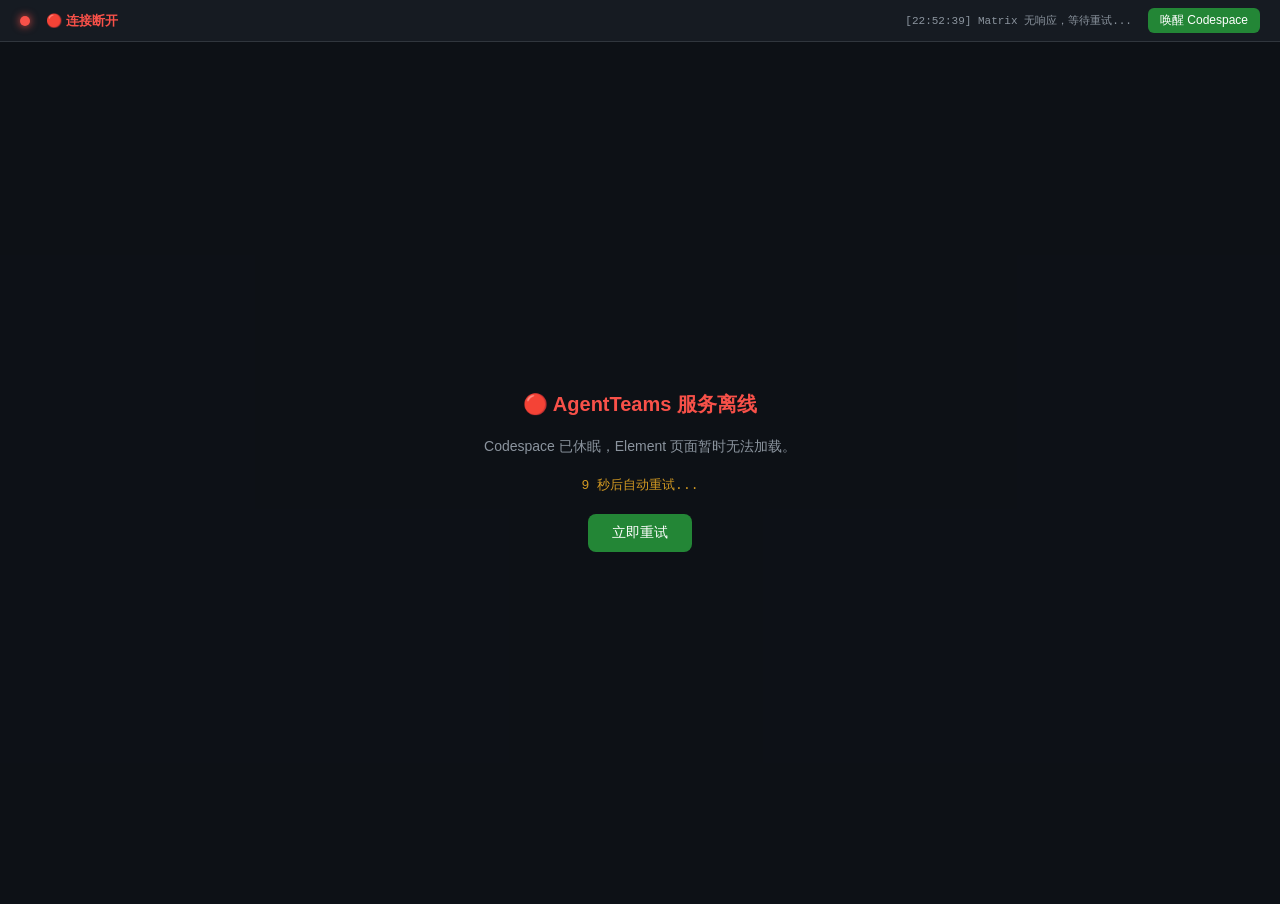
<file: watchdog.html>
<!DOCTYPE html>
<html lang="zh">
<head>
<meta charset="UTF-8">
<meta name="viewport" content="width=device-width, initial-scale=1.0">
<title>EnergyMesh AgentTeams Watchdog</title>
<style>
  * { margin: 0; padding: 0; box-sizing: border-box; }
  body {
    font-family: -apple-system, BlinkMacSystemFont, "Segoe UI", Roboto, sans-serif;
    background: #0d1117;
    color: #c9d1d9;
    height: 100vh;
    display: flex;
    flex-direction: column;
    overflow: hidden;
  }
  .status-bar {
    display: flex;
    align-items: center;
    gap: 16px;
    padding: 8px 20px;
    background: #161b22;
    border-bottom: 1px solid #30363d;
    font-size: 13px;
  }
  .status-dot {
    width: 10px; height: 10px; border-radius: 50%;
    transition: background 0.3s, box-shadow 0.3s;
  }
  .status-dot.green {
    background: #3fb950;
    box-shadow: 0 0 8px #3fb950;
  }
  .status-dot.yellow {
    background: #d29922;
    box-shadow: 0 0 8px #d29922;
  }
  .status-dot.red {
    background: #f85149;
    box-shadow: 0 0 8px #f85149;
  }
  .status-text { font-weight: 600; }
  .status-text.green { color: #3fb950; }
  .status-text.yellow { color: #d29922; }
  .status-text.red { color: #f85149; }
  .spacer { flex: 1; }
  .action-btn {
    background: #238636;
    color: white;
    border: none;
    padding: 4px 12px;
    border-radius: 6px;
    font-size: 12px;
    cursor: pointer;
    opacity: 0.6;
    pointer-events: none;
  }
  .action-btn.active {
    opacity: 1;
    pointer-events: auto;
  }
  .action-btn.active:hover { background: #2ea043; }
  .log-panel {
    font-size: 11px;
    font-family: "SF Mono", "Monaco", "Inconsolata", monospace;
    color: #8b949e;
    max-width: 300px;
    overflow: hidden;
    text-overflow: ellipsis;
    white-space: nowrap;
  }
  .main {
    flex: 1;
    position: relative;
  }
  iframe {
    width: 100%;
    height: 100%;
    border: none;
  }
  .overlay {
    position: absolute;
    inset: 0;
    display: flex;
    flex-direction: column;
    align-items: center;
    justify-content: center;
    background: rgba(13,17,23,0.95);
    z-index: 10;
    gap: 20px;
  }
  .overlay h2 {
    font-size: 20px;
    color: #f85149;
  }
  .overlay p {
    color: #8b949e;
    font-size: 14px;
  }
  .overlay .retry-btn {
    background: #238636;
    color: white;
    border: none;
    padding: 10px 24px;
    border-radius: 8px;
    font-size: 14px;
    cursor: pointer;
    transition: background 0.2s;
  }
  .overlay .retry-btn:hover { background: #2ea043; }
  .overlay .countdown {
    font-family: monospace;
    color: #d29922;
    font-size: 13px;
  }
</style>
</head>
<body>

<div class="status-bar" id="statusBar">
  <div class="status-dot red" id="statusDot"></div>
  <div class="status-text red" id="statusText">Codespace 休眠中</div>
  <div class="spacer"></div>
  <div class="log-panel" id="logPanel">等待检测...</div>
  <button class="action-btn" id="wakeBtn" onclick="forceWake()">唤醒 Codespace</button>
</div>

<div class="main" id="main">
  <div class="overlay" id="overlay">
    <h2>🔴 AgentTeams 服务离线</h2>
    <p>Codespace 已休眠，Element 页面暂时无法加载。</p>
    <div class="countdown" id="countdown">10 秒后自动重试...</div>
    <button class="retry-btn" id="retryBtn" onclick="checkAndLoad()">立即重试</button>
  </div>
  <iframe id="elementFrame" src=""></iframe>
</div>

<script>
const MATRIX_URL = 'http://127.0.0.1:18080/_matrix/client/versions';
const ELEMENT_URL = 'http://127.0.0.1:18088/#/room/#agentteams-manager-default:matrix-local.agentteams.io:18080';
const CHECK_INTERVAL = 30000; // 30 秒检测一次
const WAKE_RETRY_INTERVAL = 10000; // 休眠时每 10 秒唤醒一次
const PING_INTERVAL = 300000; // 每 5 分钟主动 ping，保持流量

let connected = false;
let autoRetryTimer = null;
let pingTimer = null;
let checkTimer = null;

function setStatus(state, text) {
  const dot = document.getElementById('statusDot');
  const txt = document.getElementById('statusText');
  dot.className = 'status-dot ' + state;
  txt.className = 'status-text ' + state;
  txt.textContent = text;
}

function log(msg) {
  const el = document.getElementById('logPanel');
  const time = new Date().toLocaleTimeString('zh-CN', {hour12:false});
  el.textContent = `[${time}] ${msg}`;
}

async function probeMatrix() {
  try {
    const ctrl = new AbortController();
    const timer = setTimeout(() => ctrl.abort(), 8000);
    const res = await fetch(MATRIX_URL, { method: 'GET', signal: ctrl.signal, mode: 'no-cors' });
    clearTimeout(timer);
    // no-cors 下 res.ok 不可靠，用 res.type 判断：opaque 说明请求发出了
    return res.type === 'opaque' || res.ok || res.status === 0;
  } catch (e) {
    return false;
  }
}

async function checkAndLoad() {
  clearTimeout(autoRetryTimer);
  log('检测 Matrix 连接...');

  const ok = await probeMatrix();

  if (ok) {
    if (!connected) {
      connected = true;
      setStatus('green', '🟢 服务在线');
      document.getElementById('overlay').style.display = 'none';
      document.getElementById('elementFrame').src = ELEMENT_URL;
      document.getElementById('wakeBtn').classList.remove('active');
      log('Matrix 连通，加载 Element...');
      startPing();
    } else {
      log('心跳 OK，服务在线');
    }
  } else {
    connected = false;
    setStatus('red', '🔴 连接断开');
    document.getElementById('overlay').style.display = 'flex';
    document.getElementById('elementFrame').src = '';
    document.getElementById('wakeBtn').classList.add('active');
    log('Matrix 无响应，等待重试...');
    startCountdown(WAKE_RETRY_INTERVAL / 1000);
  }
}

function startCountdown(seconds) {
  const el = document.getElementById('countdown');
  let remaining = seconds;
  el.textContent = `${remaining} 秒后自动重试...`;
  const timer = setInterval(() => {
    remaining--;
    if (remaining <= 0) {
      clearInterval(timer);
    } else {
      el.textContent = `${remaining} 秒后自动重试...`;
    }
  }, 1000);
  autoRetryTimer = setTimeout(() => {
    checkAndLoad();
  }, seconds * 1000);
}

function forceWake() {
  log('触发唤醒请求...');
  // 多发几次请求，增加唤醒概率
  probeMatrix();
  setTimeout(() => probeMatrix(), 2000);
  setTimeout(() => probeMatrix(), 4000);
  setTimeout(() => checkAndLoad(), 6000);
}

function startPing() {
  clearInterval(pingTimer);
  pingTimer = setInterval(async () => {
    if (!connected) return;
    log('发送心跳...');
    const ok = await probeMatrix();
    if (!ok) {
      log('心跳丢失，标记离线');
      connected = false;
      setStatus('yellow', '🟡 连接不稳');
    }
  }, PING_INTERVAL);
}

function startCheckLoop() {
  checkTimer = setInterval(checkAndLoad, CHECK_INTERVAL);
}

// 页面加载时先检测一次，再进入循环
window.onload = () => {
  checkAndLoad();
  startCheckLoop();
};

// 页面可见性变化时恢复检测
document.addEventListener('visibilitychange', () => {
  if (!document.hidden && !connected) {
    checkAndLoad();
  }
});
</script>

</body>
</html>
</file>
